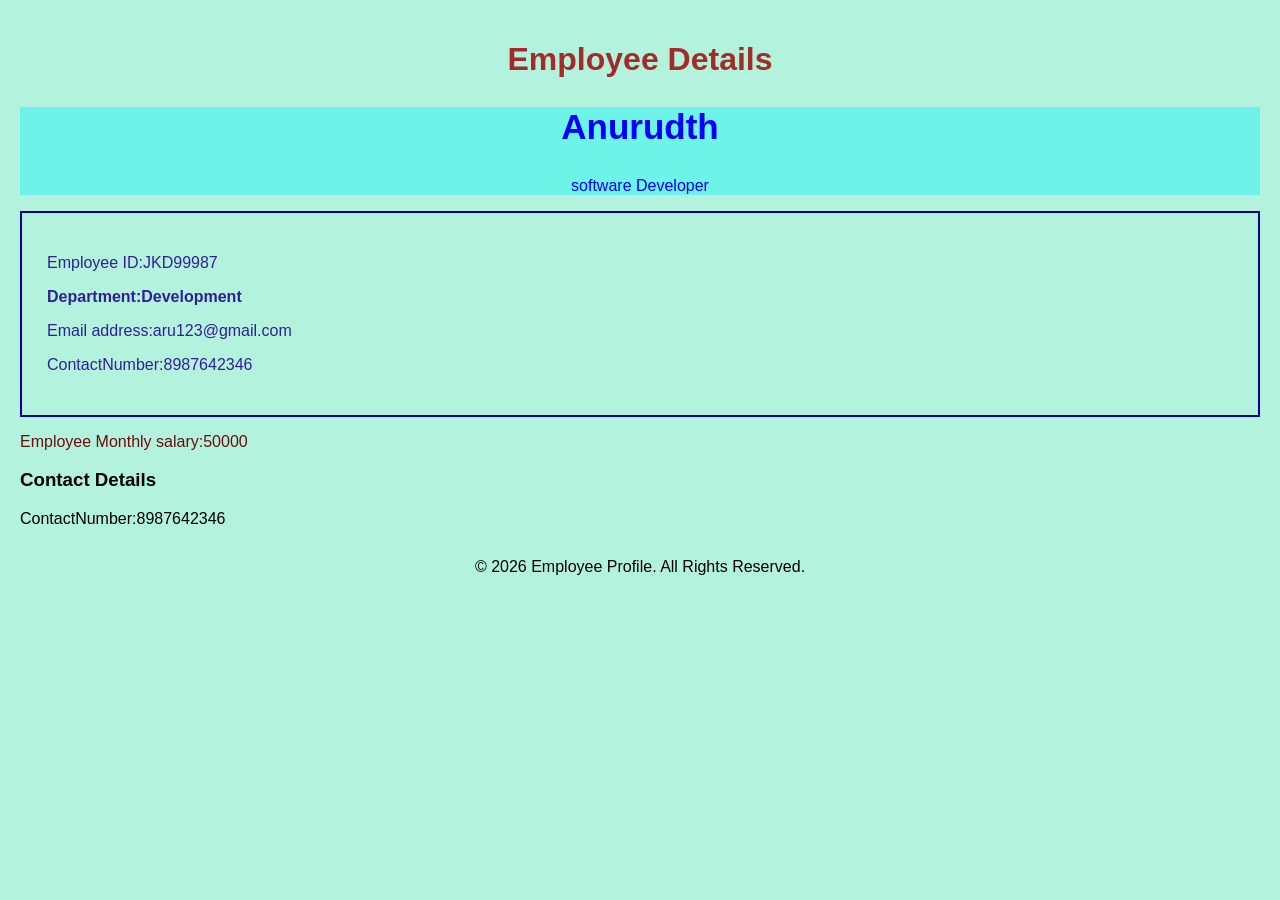
<file: employee/index.html>
<!DOCTYPE html>
<html lang="en">
<head>
    <meta charset="UTF-8">
    <meta name="viewport" content="width=device-width, initial-scale=1.0">
    <title>Employee Details</title>
    <link rel="stylesheet" href="style.css">
</head>
<body>
    <div class="container">
    <h1 id="head1">Employee Information</h1>
    <div class="profile" id="profile">
        <h2 id="name">Archana</h2>
        <p id="designation">Software Developer</p>
    </div>
    
  <div class="details" id="details">
        
        <p  class="employee-info">Employee ID:JKD99987</p>
        <p  class="employee-info">Department:Development</p>
        <p  class="employee-info">Email address:aru123@gmail.com</p>
        <p  class="employee-info" id="contact">ContactNumber:8987642346</p>
        
    </div>
    <div class="salary" id="salary">
        <p>Employee Monthly salary:50000</p>
    </div>

    <div class="contact-section">

            <h3>Contact Details</h3>
            <p id="contactDisplay"></p>

        </div>
 </div>        
     <footer>
        <p>© 2026 Employee Profile. All Rights Reserved.</p>
    </footer>
<script src="dom.js"></script>

</body>
</html>
</file>
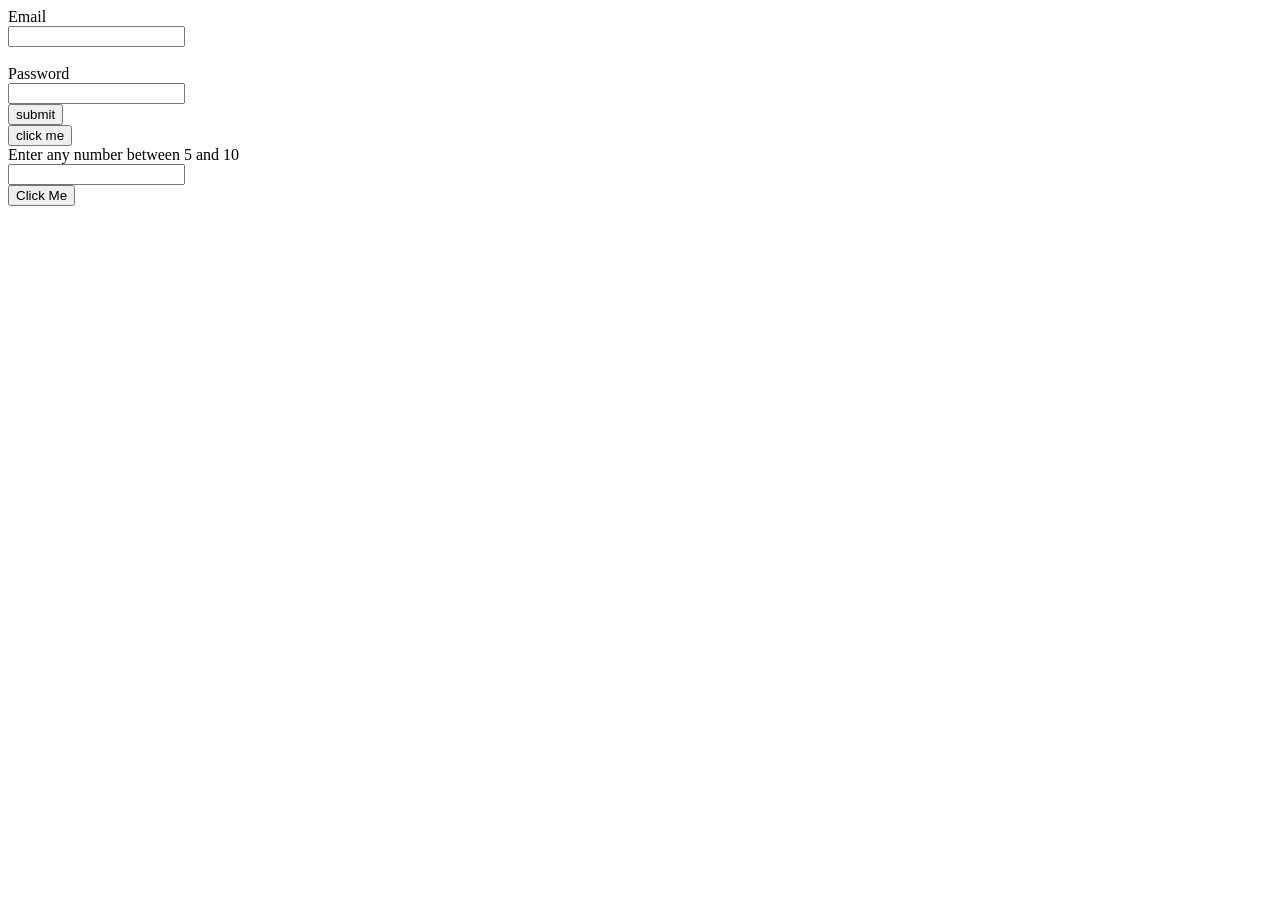
<file: event/index.html>
<!DOCTYPE html>
<html lang="en">
<head>
    <meta charset="UTF-8">
    <meta name="viewport" content="width=device-width, initial-scale=1.0">
    <title>Document</title>
</head>
<body>
<form onsubmit="return validate()">
    <label for="Email">Email</label><br>
    <input type="email" name="" id="email" required><br>
    <span id="error"></span><br>
    <label for="'password">Password</label><br>
    <input type="password" name="" id="pwd" required><br>
    <button>submit</button><br>
</form>













    <!-- <h2 id="head1" onmouseleave="leave()">Welcome to DOM</h2>
    <div id="grp1">
        <p>this is index page</p>

    </div>
    <div id="grp2">
    </div>
    <p>hjftrdrdyuhf</p>
    <p>bfrswdbnhyufggiuikjjnnkn</p>
    <ul>
        <li class="lichild">Apple</li>
        <li class="lichild">Pear</li>
        <li class="lichild">grape</li>
    </ul>
    
<input type="text" name="" id="text" onkeyup="display(event)" onfocus="focusn()" onblur="blurn()"> -->
<button onclick="show()">click me</button><br>
<label>Enter any number between 5 and 10 </label><br>
<input type="text" name="" id="num"><br>
<small id="errmsg"></small>
<button onclick="verify()">Click Me</button>







   <script src="script.js"></script>
</body>
</html>
</file>
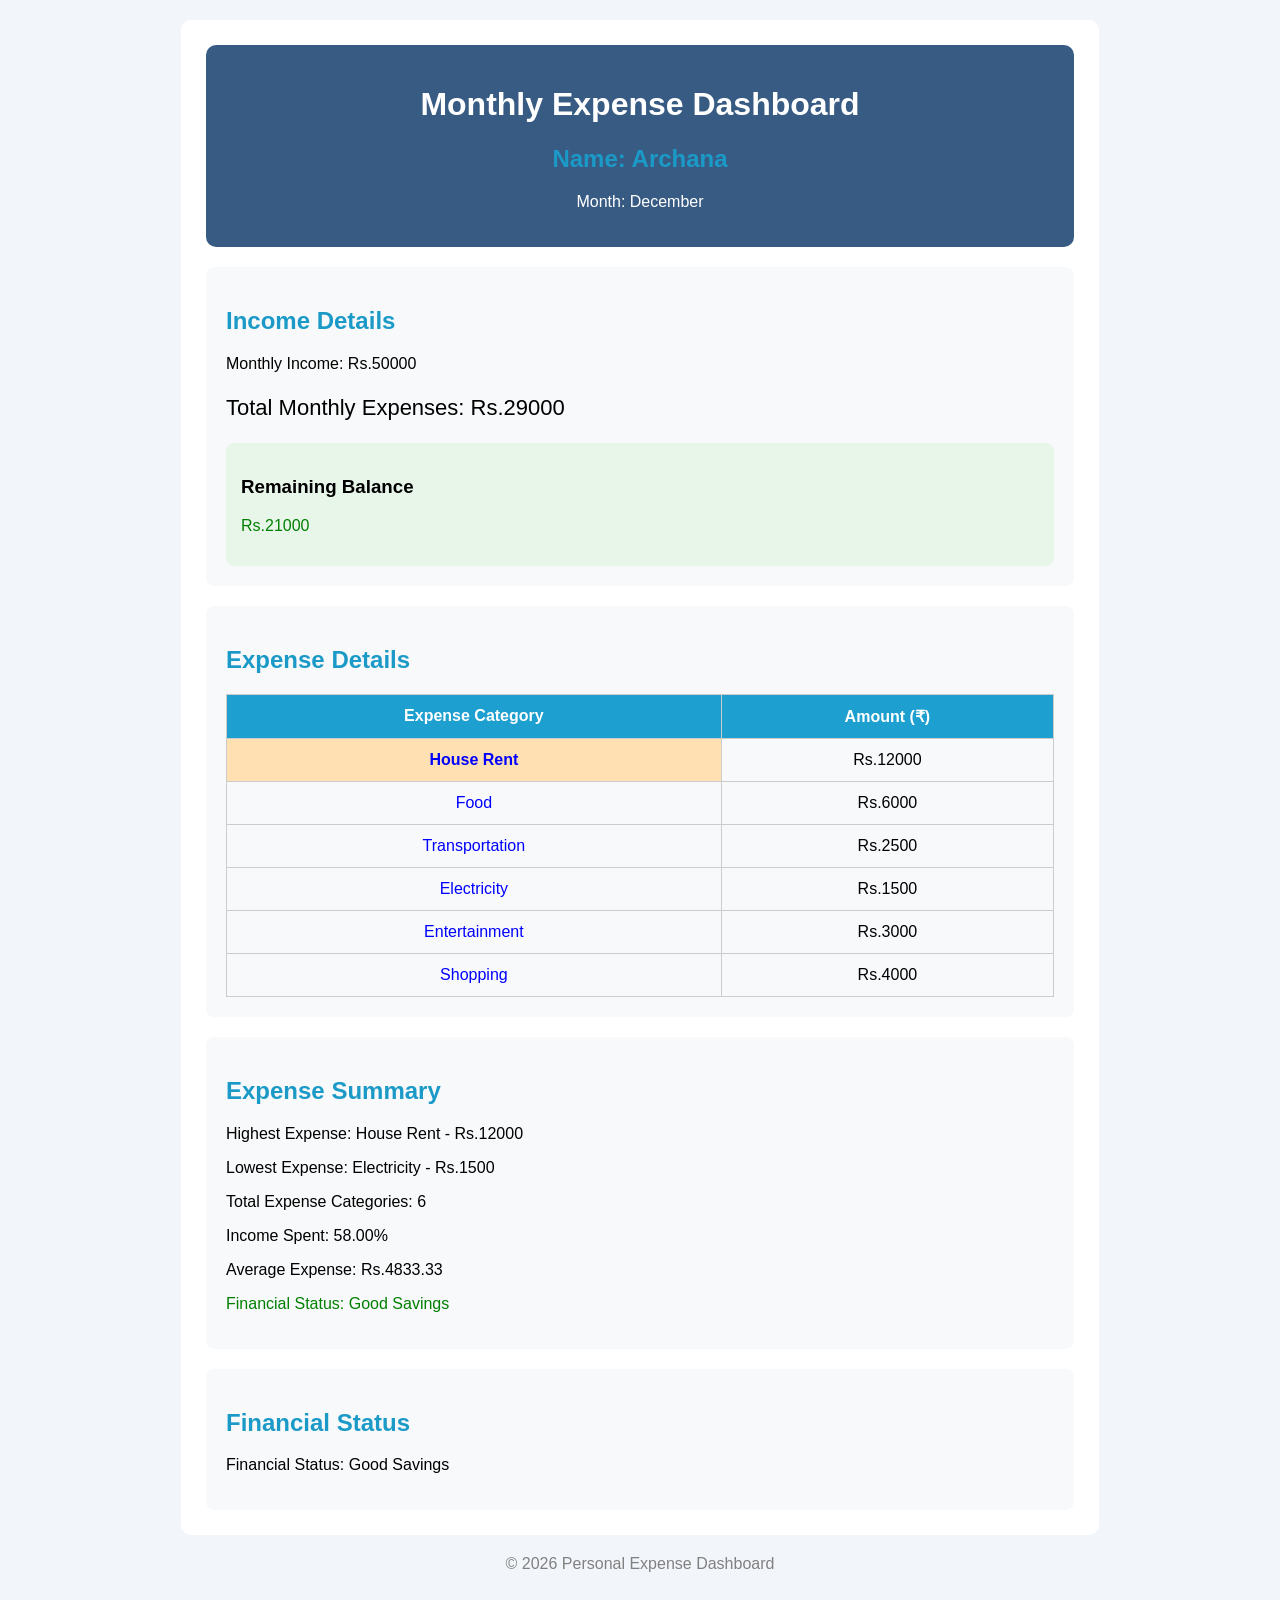
<file: personal/index.html>
<!DOCTYPE html>
<html>
<head>
    <title>Personal Expense Dashboard</title>
    <link rel="stylesheet" href="style.css">
</head>
<body>

    <div class="container">

        <div class="header" id="header">
            <h1 id="heading">Monthly Expense Dashboard</h1>
            <h2 id="personName"></h2>
            <p id="month"></p>
        </div>

    
        <div class="income-section">

    <h2>Income Details</h2>

    <p id="income"></p>

    <p id="totalExpense"></p>

    <div class="balance-section">
        <h3>Remaining Balance</h3>
        <p id="balance"></p>
    </div>

</div>
        
        <div class="expense-section">

            <h2>Expense Details</h2>

            <table>
                <thead>
                    <tr>
                        <th>Expense Category</th>
                        <th>Amount (₹)</th>
                    </tr>
                </thead>

                <tbody id="expenseTable">
                    
                </tbody>
            </table>

        </div>

    
        <div class="summary-section">

            <h2>Expense Summary</h2>

            <p id="highest"></p>
            <p id="lowest"></p>
            <p id="categoryCount"></p>
            <p id="percentage"></p>
            <p id="average"></p>
            <p id="status"></p>

        </div>


        <div class="status-section">
            <h2>Financial Status</h2>
            <p id="statusDisplay"></p>
        </div>

    </div>

    <footer>
        <p>© 2026 Personal Expense Dashboard</p>
    </footer>

    <script src="script.js"></script>

</body>
</html>
</file>
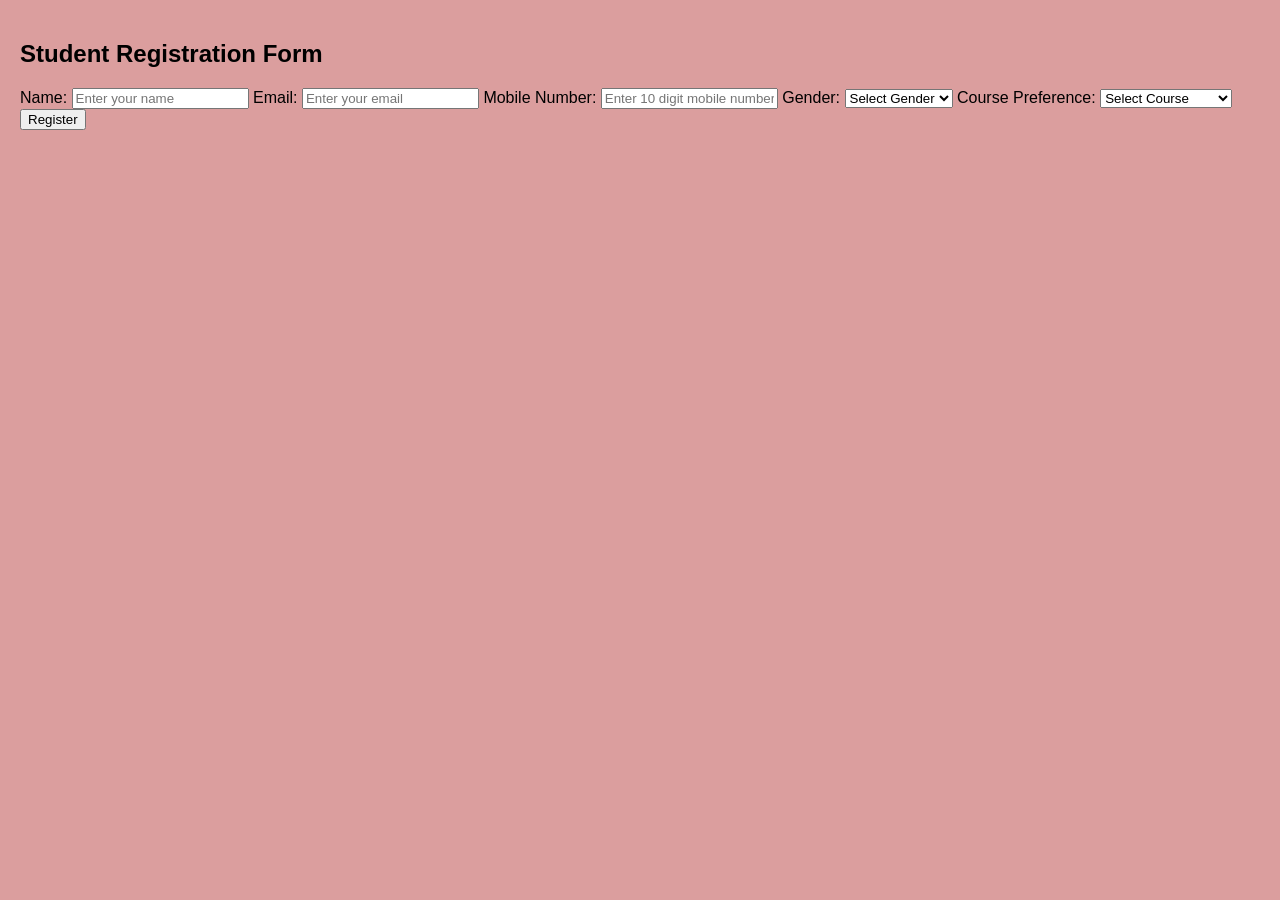
<file: registration/index.html>
<!DOCTYPE html>
<html lang="en">
<head>
    <meta charset="UTF-8">
    <meta name="viewport" content="width=device-width, initial-scale=1.0">
    <title>registration form</title>
    <link rel="stylesheet" href="style.css">
</head>
<body>
        <h2>Student Registration Form</h2>

        <form id="registrationForm">

            <label>Name:</label>
            <input type="text" id="name" placeholder="Enter your name">
            <span id="nameError"></span>

            <label>Email:</label>
            <input type="text" id="email" placeholder="Enter your email">
            <span id="emailError"></span>

            <label>Mobile Number:</label>
            <input type="text" id="mobile" placeholder="Enter 10 digit mobile number">
            <span id="mobileError"></span>

            <label>Gender:</label>
            <select id="gender">
                <option value="">Select Gender</option>
                <option value="Male">Male</option>
                <option value="Female">Female</option>
                <option value="Other">Other</option>
            </select>
            <span id="genderError"></span>

            <label>Course Preference:</label>
            <select id="course">
                <option value="">Select Course</option>
                <option value="JavaScript">JavaScript</option>
                <option value="Python">Python</option>
                <option value="Java">Java</option>
                <option value="Web Development">Web Development</option>
            </select>
            <span id="courseError"></span>
            <button type="submit" id="submit">Register</button>
            <p id="successMessage"></p>
        </form>

    <script src="script.js"></script>
</body>
</html>
</file>
<file: employee/style.css>
body {
    font-family: Arial;
    background-color: rgb(179, 243, 222);
    margin: 0;
    padding: 20px;
}
h1{
    text-align: center;
    color: brown;
}
.profile {
    color: blue;
    text-align: center;

}
.detail{
    padding: 20px;
    border-radius: 10px;
    color: blueviolet;
}
.info{
    color: black;
}
.information{
    padding: 20px;
}
footer{
    text-align: center;
    margin-top: 30px;
}
</file>
<file: personal/style.css>
body {
    font-family: Arial;
    background-color: #f2f5f9;
    margin: 0;
    padding: 20px;
}

.container {
    width: 70%;
    margin: auto;
    background-color: white;
    padding: 25px;
    border-radius: 10px;
}

.header {
    background-color: #25266e;
    color: white;
    text-align: center;
    padding: 20px;
    border-radius: 10px;
}

.income-section,
.expense-section,
.summary-section,
.status-section {
    background-color: #f8f9fa;
    padding: 20px;
    margin-top: 20px;
    border-radius: 8px;
}

h2 {
    color: #1b9ac8;
}

table {
    width: 100%;
    border-collapse: collapse;
}

th, td {
    border: 1px solid #ccc;
    padding: 12px;
    text-align: center;
}

th {
    background-color: #1d9fcf;
    color: white;
}

footer {
    text-align: center;
    margin-top: 20px;
    color: gray;
}
.balance-section {
    padding: 15px;
    background-color: #e8f5e9;
    margin-top: 15px;
    border-radius: 8px;
}
</file>
<file: registration/style.css>
body {
    font-family: Arial, sans-serif;
    background-color: #db9e9e;
    margin: 0;
    padding: 20px;
}

h1 {
    text-align: center;
    color: #333;
}

.profile {
    background-color: rgb(255, 255, 255);
    padding: 20px;
    margin: 20px auto;
    width: 400px;
    border-radius: 8px;
}

.details {
    background-color: rgb(255, 255, 255);
    padding: 20px;
    margin: 20px auto;
    width: 400px;
}

.info {
    color: #bf5c5c;
    margin: 10px 0;
}

.salary {
    color: green;
    font-weight: bold;
}

#contactDisplay {
    background-color: #e8e8e8;
    padding: 10px;
}

footer {
    text-align: center;
    margin-top: 30px;
}
</file>
